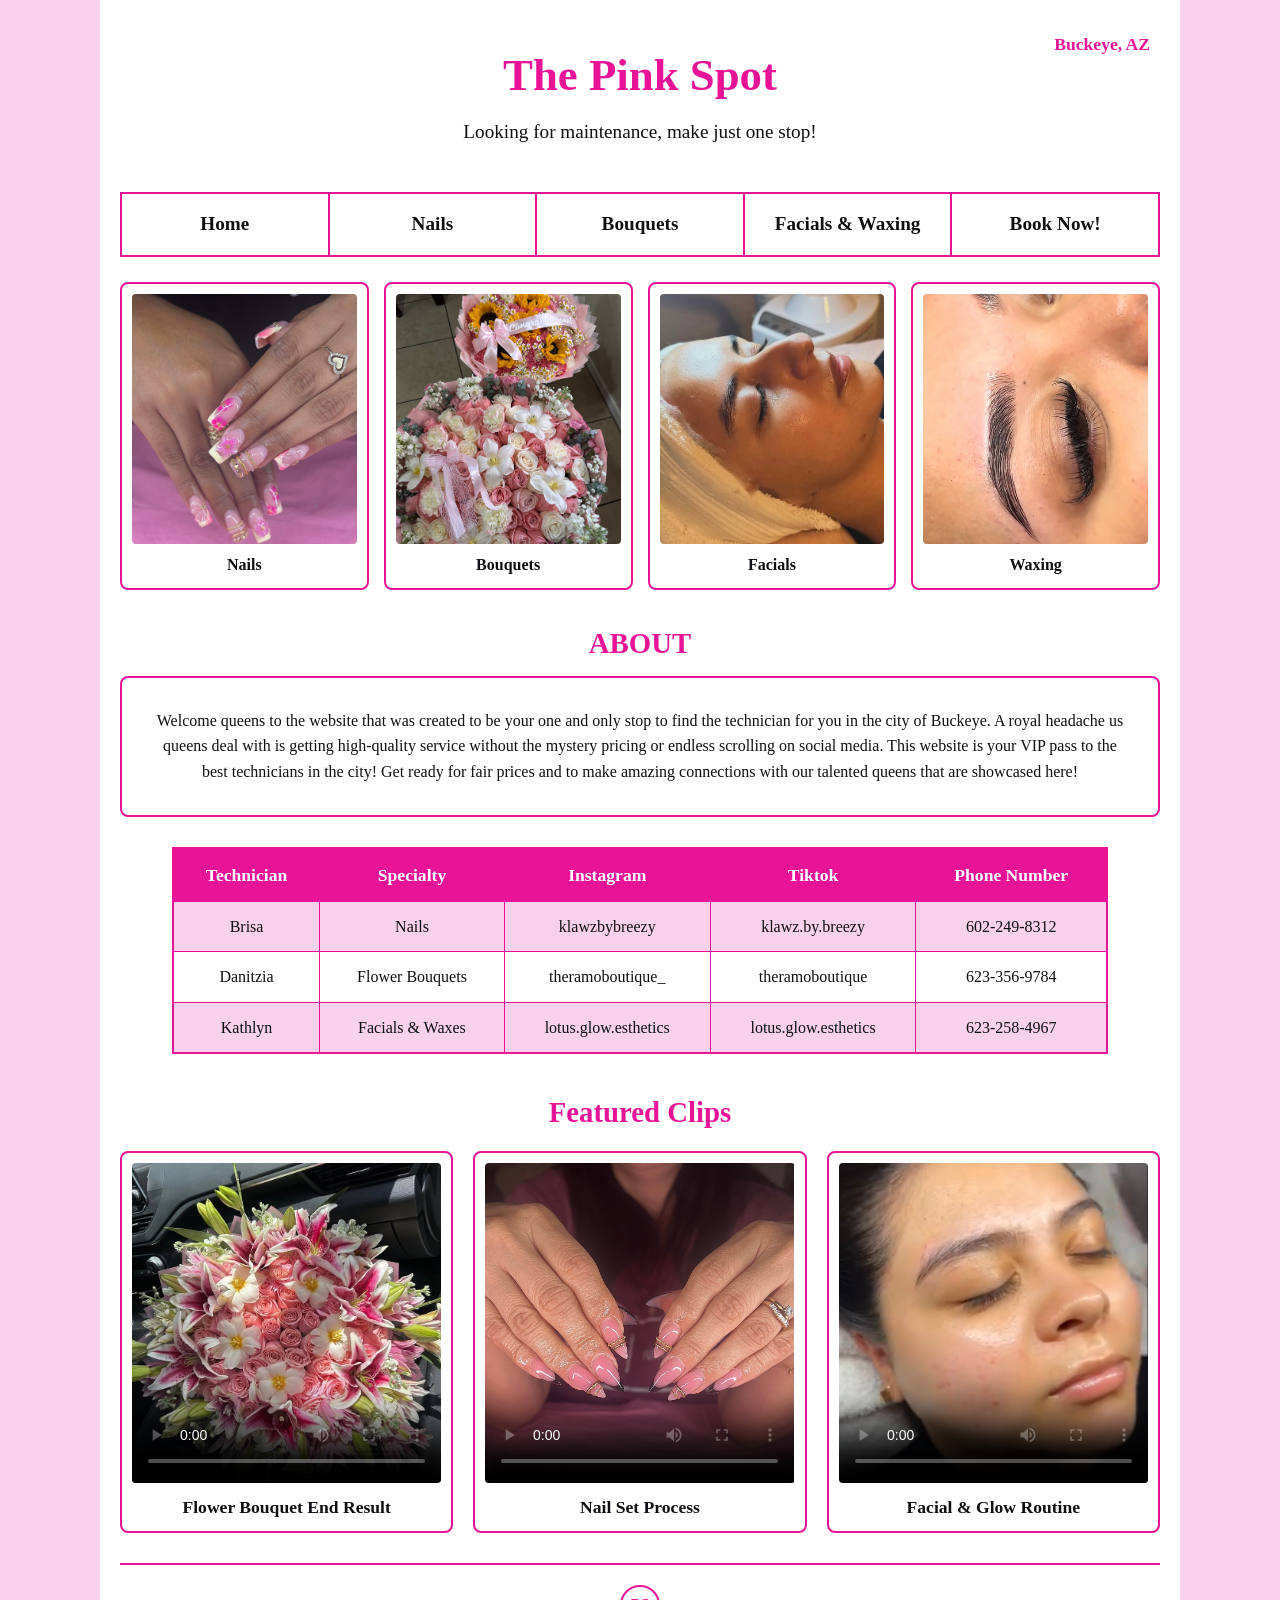
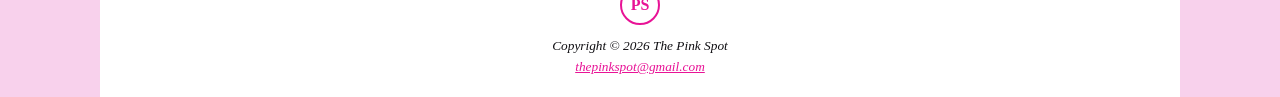
<file: index.html>
<!DOCTYPE html>
<html lang="en">
<head>
    <title>The Pink Spot - Buckeye, AZ</title>
    <meta charset="UTF-8">
    <meta name="viewport" content="width=device-width, initial-scale=1.0">
    <script async src="https://www.googletagmanager.com/gtag/js?id=G-2RGJ6G9ZXT"></script>
    <script>
    window.dataLayer = window.dataLayer || [];
    function gtag(){dataLayer.push(arguments);}
    gtag('js', new Date());

    gtag('config', 'G-2RGJ6G9ZXT');
    </script>
    <link rel="stylesheet" href="pinkspot.css">
</head>
<body>
    <div id="wrapper">
        <header>
            <div id="location">Buckeye, AZ</div>
            <h1>The Pink Spot</h1>
            <p class="tagline">Looking for maintenance, make just one stop!</p>
        </header>

         <nav>
             <ul>
        
                <li><a href="index.html">Home</a></li>
                <li><a href="nails.html">Nails</a></li>
                <li><a href="bouquets.html">Bouquets</a></li>
                <li><a href="facials&waxing.html">Facials & Waxing</a></li>
                <li><a href="booking.html">Book Now!</a> </li>
             </ul>
          </nav>

          <main>

            <section id="services-grid">
                <div class="service-box">
                    <img src="Brisa Nails-Home.jpeg" alt="Nails Service">
                    <p class="service-label">Nails</p>
                </div>
                <div class="service-box">
                    <img src="DD's Flowers-Home.jpeg" alt="Flower Bouquet Services">
                    <p class="service-label">Bouquets</p>
                </div>
                <div class="service-box">
                    <img src="facials-home.jpg" alt="Facials Service">
                    <p class="service-label">Facials</p>
                </div>
                <div class="service-box">
                    <img src="Waxing-home.jpg" alt="Waxing Services">
                    <p class="service-label">Waxing</p>
                </div>
            </section>

            <section id="about">
                <h2>ABOUT</h2>
                <div class="about-content">
                    <p>Welcome queens to the website that was created to be your one and only stop to find the technician for you in the city of Buckeye. A royal headache us queens deal with is getting high-quality service without the mystery pricing or endless scrolling on social media. This website is your VIP pass to the best technicians in the city! Get ready for fair prices and to make amazing connections with our talented queens that are showcased here!
</p>
                </div>
            </section>

            <table>
            <tr>
                <th>Technician</th>
                <th>Specialty</th>
                <th>Instagram</th>
                <th>Tiktok</th>
                <th>Phone Number</th>
            </tr>
            <tr>
                <td class="text">Brisa</td>
                <td class="text">Nails</td>
                <td class="text">klawzbybreezy</td>
                <td class="text">klawz.by.breezy</td>
                <td>602-249-8312</td>
            </tr>

            <tr>
                <td class="text">Danitzia</td>
                <td class="text">Flower Bouquets</td>
                <td class="text">theramoboutique_</td>
                <td class="text">theramoboutique</td>
                <td>623-356-9784</td>
            </tr>

            <tr>
                <td class="text">Kathlyn</td>
                <td class="text">Facials & Waxes</td>
                <td class="text">lotus.glow.esthetics</td>
                <td class="text">lotus.glow.esthetics</td>
                <td>623-258-4967</td>
            </tr>
         </table>

         <section id="video-section">
             <h2>Featured Clips</h2>
             <div class="video-grid">
        <div class="video-box">
            <video controls poster="pink&liliesbouquet.jpg">
                <source src="bouquetvid.mp4" type="video/mp4">
                Your browser does not support the video tag.
            </video>
            <p class="video-label">Flower Bouquet End Result</p>
        </div>

        <div class="video-box">
            <video controls poster="nailthumbnail.JPEG">
                <source src="nailvid.mp4" type="video/mp4">
                Your browser does not support the video tag.
            </video>
            <p class="video-label">Nail Set Process</p>
        </div>

        <div class="video-box">
            <video controls poster="facialthumbnail.jpg">
                <source src="facial video.mp4" type="video/mp4">
                Your browser does not support the video tag.
            </video>
            <p class="video-label">Facial & Glow Routine</p>
        </div>
         </div>
        </section>  

          </main>

        <footer>
            <div id="footer-logo">PS</div>
        <small>
            <i>
                Copyright &copy; 2026 The Pink Spot<br>
                <a href="mailto:lthepinkspot@gmail.com">thepinkspot@gmail.com</a>
            </i>
        </small>
    </footer>
  </div>  
</body>
</html>
</file>
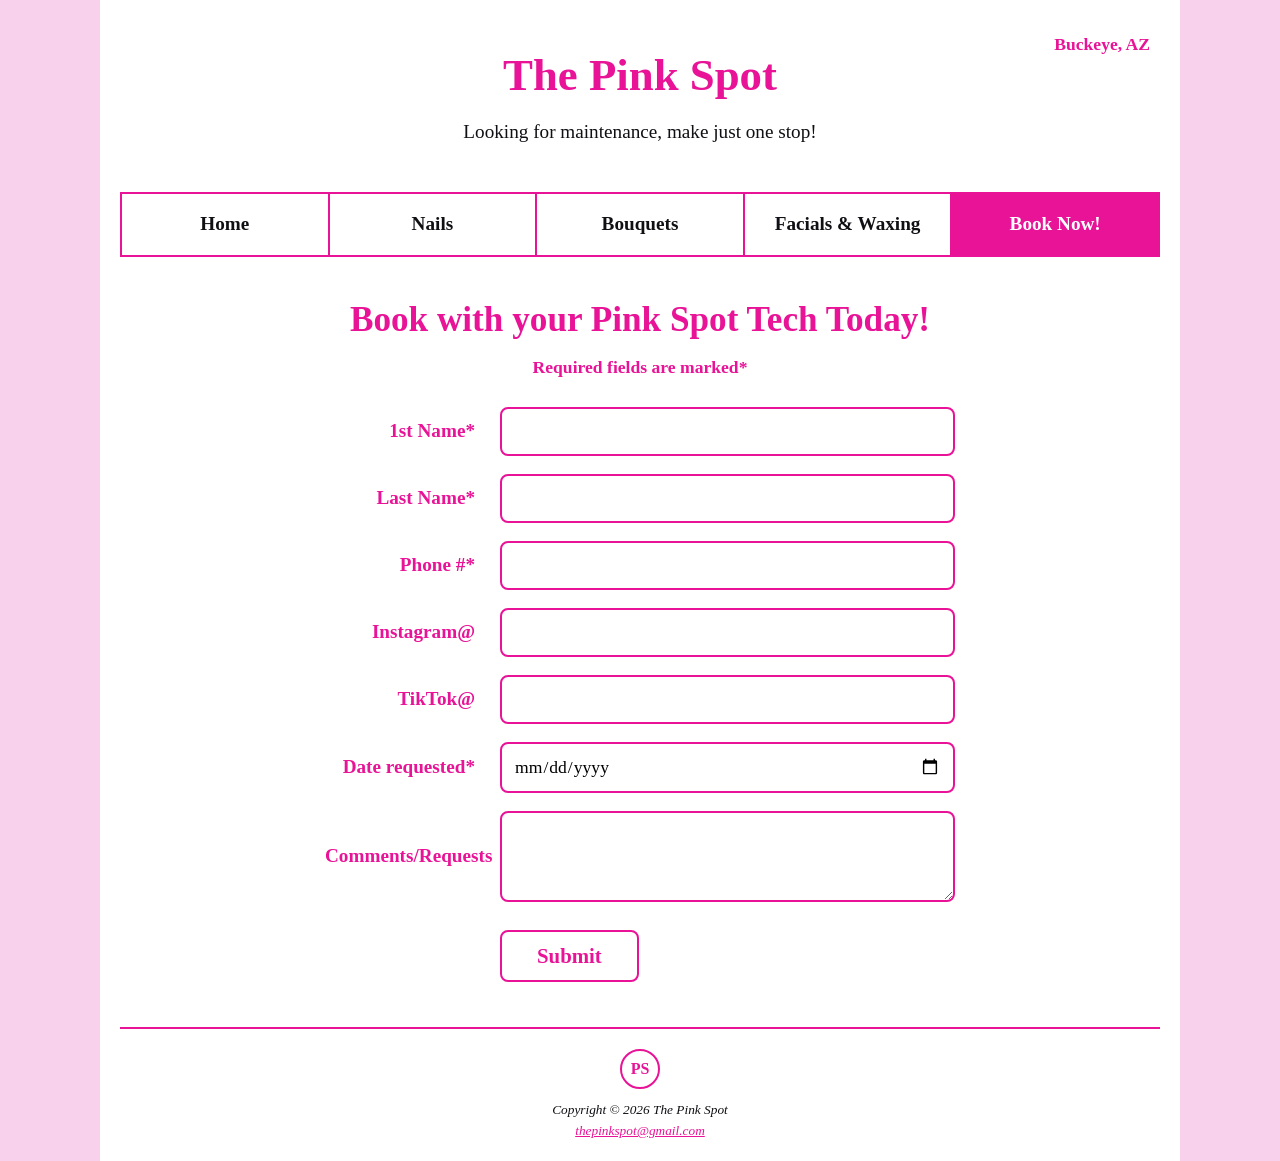
<file: booking.html>
<!DOCTYPE html>
<html lang="en">
<head>
    <title>The Pink Spot - Buckeye, AZ</title>
    <meta charset="UTF-8">
    <meta name="viewport" content="width=device-width, initial-scale=1.0">
    <link rel="stylesheet" href="pinkspot.css">
</head>
<body>
    <div id="wrapper">
        <header>
            <div id="location">Buckeye, AZ</div>
            <h1>The Pink Spot</h1>
            <p class="tagline">Looking for maintenance, make just one stop!</p>
        </header>

         <nav>
             <ul>
        
                <li><a href="index.html">Home</a></li>
                <li><a href="nails.html">Nails</a></li>
                <li><a href="bouquets.html">Bouquets</a></li>
                <li><a href="facials&waxing.html">Facials & Waxing</a></li>
                <li><a href="booking.html" class="active">Book Now!</a> </li>
             </ul>
          </nav>

          <main>

            <section id="booking-section">
                <h2>Book with your Pink Spot Tech Today!</h2>
                <p class="required-note">Required fields are marked*</p>

                <form method="post" action="#">
                    <label for="fname">1st Name*</label>
                    <input type="text" id="fname" name="fname" required>

                    <label for="lname">Last Name*</label>
                    <input type="text" id="lname" name="lname" required>

                    <label for="phone">Phone #*</label>
                    <input type="tel" id="phone" name="phone" required>

                    <label for="instagram">Instagram@</label>
                    <input type="text" id="insta" name="insta">

                    <label for="tiktok">TikTok@</label>
                    <input type="text" id="tiktok" name="tiktok">

                    <label for="date">Date requested*</label>
                    <input type="date" id="date" name="date" required>

                    <label for="comments">Comments/Requests</label>
                    <textarea id="comments" name="comments" rows="3"></textarea>

                    <input type="submit" value="Submit" id="mySubmit">
                </form>
            </section>
        </main>

        <footer>
            <div id="footer-logo">PS</div>
            <small>
                <i>
                    Copyright &copy; 2026 The Pink Spot<br>
                    <a href="mailto:thepinkspot@gmail.com">thepinkspot@gmail.com</a>
                </i>
            </small>
        </footer>
    </div>
</body>
</html>
</file>
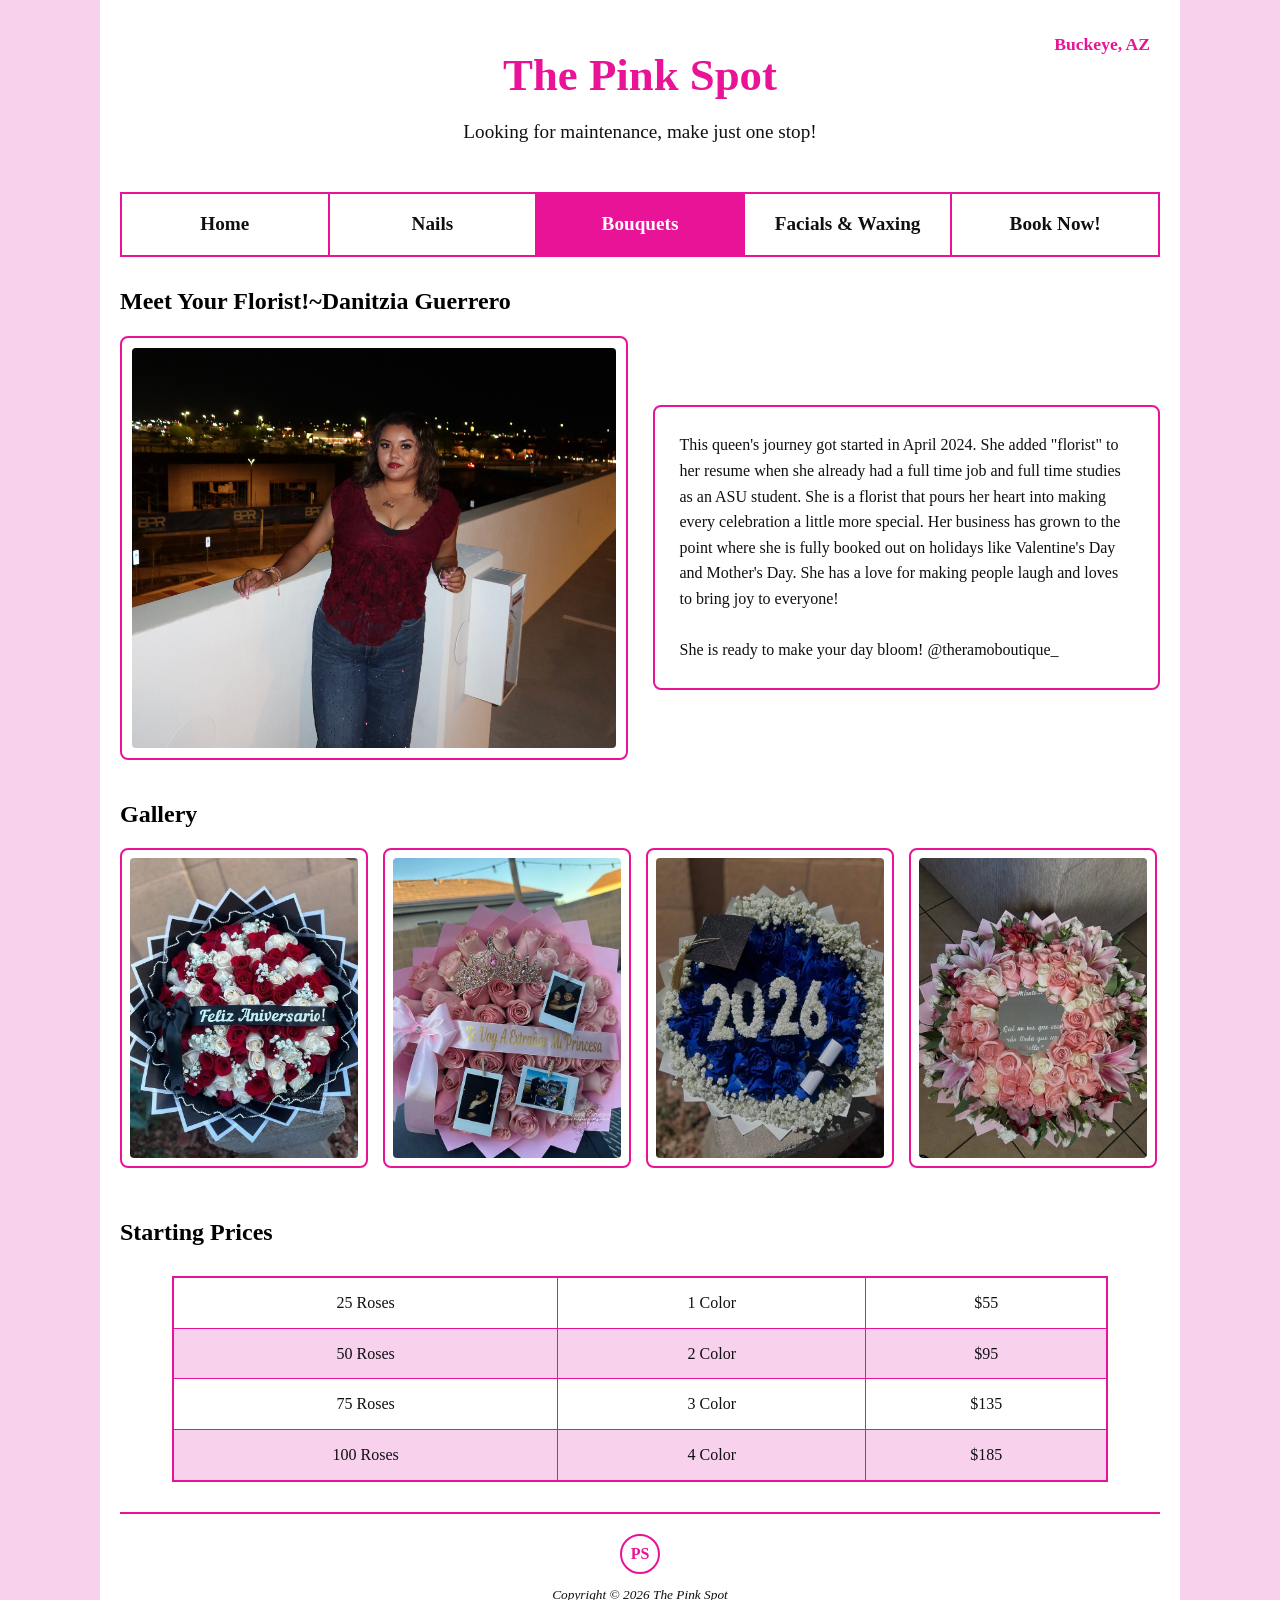
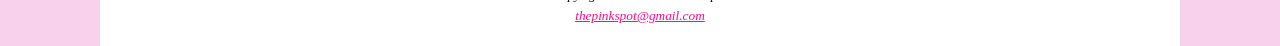
<file: bouquets.html>
<!DOCTYPE html>
<html lang="en">
<head>
    <title>The Pink Spot - Buckeye, AZ</title>
    <meta charset="UTF-8">
    <meta name="viewport" content="width=device-width, initial-scale=1.0">
    <link rel="stylesheet" href="pinkspot.css">
</head>
<body>
    <div id="wrapper">
        <header>
            <div id="location">Buckeye, AZ</div>
            <h1>The Pink Spot</h1>
            <p class="tagline">Looking for maintenance, make just one stop!</p>
        </header>

         <nav>
             <ul>
        
                <li><a href="index.html">Home</a></li>
                <li><a href="nails.html">Nails</a></li>
                <li><a href="bouquets.html" class="active">Bouquets</a></li>
                <li><a href="facials&waxing.html">Facials & Waxing</a></li>
                <li><a href="booking.html">Book Now!</a> </li>
             </ul>
          </nav>

          <main>

            <section id="florist-section">
                <h2>Meet Your Florist!~Danitzia Guerrero</h2>
                <div class="florist-container">
                    <div class="florist-image-box">
                        <img src="dd-profilepic.jpg" alt="Danitzia Guerrero">
                    </div>
                    <div class="florist-text-box">
                        <p> This queen's journey got started in April 2024. She added "florist" to her resume when she already had a full time job and full time studies as an ASU student. She is a florist that pours her heart into making every celebration a little more special. Her business has grown to the point where she is fully booked out on holidays like Valentine's Day and Mother's Day. She has a love for making people laugh and loves to bring joy to everyone! </p>
                        <br>
                        <p>She is ready to make your day bloom! @theramoboutique_</p>
                    </div>
                    </div>
                    </section>

            <section id="gallery-section">
                <h2>Gallery</h2>
                    <div class="gallery-scroll">
                        <div class="gallery-item"><img src="anniversarybouquet.jpg" alt="Flower Bouquet 1"></div>
                        <div class="gallery-item"><img src="crownbouquet.jpg" alt="Flower Bouquet 2"></div>
                        <div class="gallery-item"><img src="gradbouquet.jpg" alt="Flower Bouquet 3"></div>
                        <div class="gallery-item"><img src="mirrorbouquet.jpg" alt="Flower Bouquet 4"></div>
                        <div class="gallery-item"><img src="pink&liliesbouquet.jpg" alt="Flower Bouquet 5"></div>
                        <div class="gallery-item"><img src="copbouquet.jpg" alt="Flower Bouquet 6"></div>
                        <div class="gallery-item"><img src="ghostbouquet.jpg" alt="Flower Bouquet 7"></div>
                        <div class="gallery-item"><img src="missedubouquet.jpg" alt="Flower Bouquet 8"></div>
                        <div class="gallery-item"><img src="yellowbouquet.jpg" alt="Flower Bouquet 9"></div>
                        <div class="gallery-item"><img src="weddingbouquet.jpg" alt="Flower Bouquet 10"></div>
                        <div class="gallery-item"><img src="polaroidbouquet.jpg" alt="Flower Bouquet 11"></div>
                        <div class="gallery-item"><img src="kittybouquet.jpg" alt="Flower Bouquet 12"></div>
                </div>
            </section>

            <section id="prices-section">
                <h2>Starting Prices</h2>
            <table>
            <tr>
                <td >25 Roses</td>
                <td >1 Color</td>
                <td >$55</td>
            </tr>
             <tr>
                <td >50 Roses</td>
                <td >2 Color</td>
                <td >$95</td>
            </tr>
            <tr>
                <td >75 Roses</td>
                <td >3 Color</td>
                <td >$135</td>
            </tr>
            <tr>
                <td >100 Roses</td>
                <td >4 Color</td>
                <td >$185</td>
            </tr>
         </table>
         </section>
          </main>

        <footer>
            <div id="footer-logo">PS</div>
        <small>
            <i>
                Copyright &copy; 2026 The Pink Spot<br>
                <a href="mailto:lthepinkspot@gmail.com">thepinkspot@gmail.com</a>
            </i>
        </small>
    </footer>
  </div>  
</body>
</html>
</file>
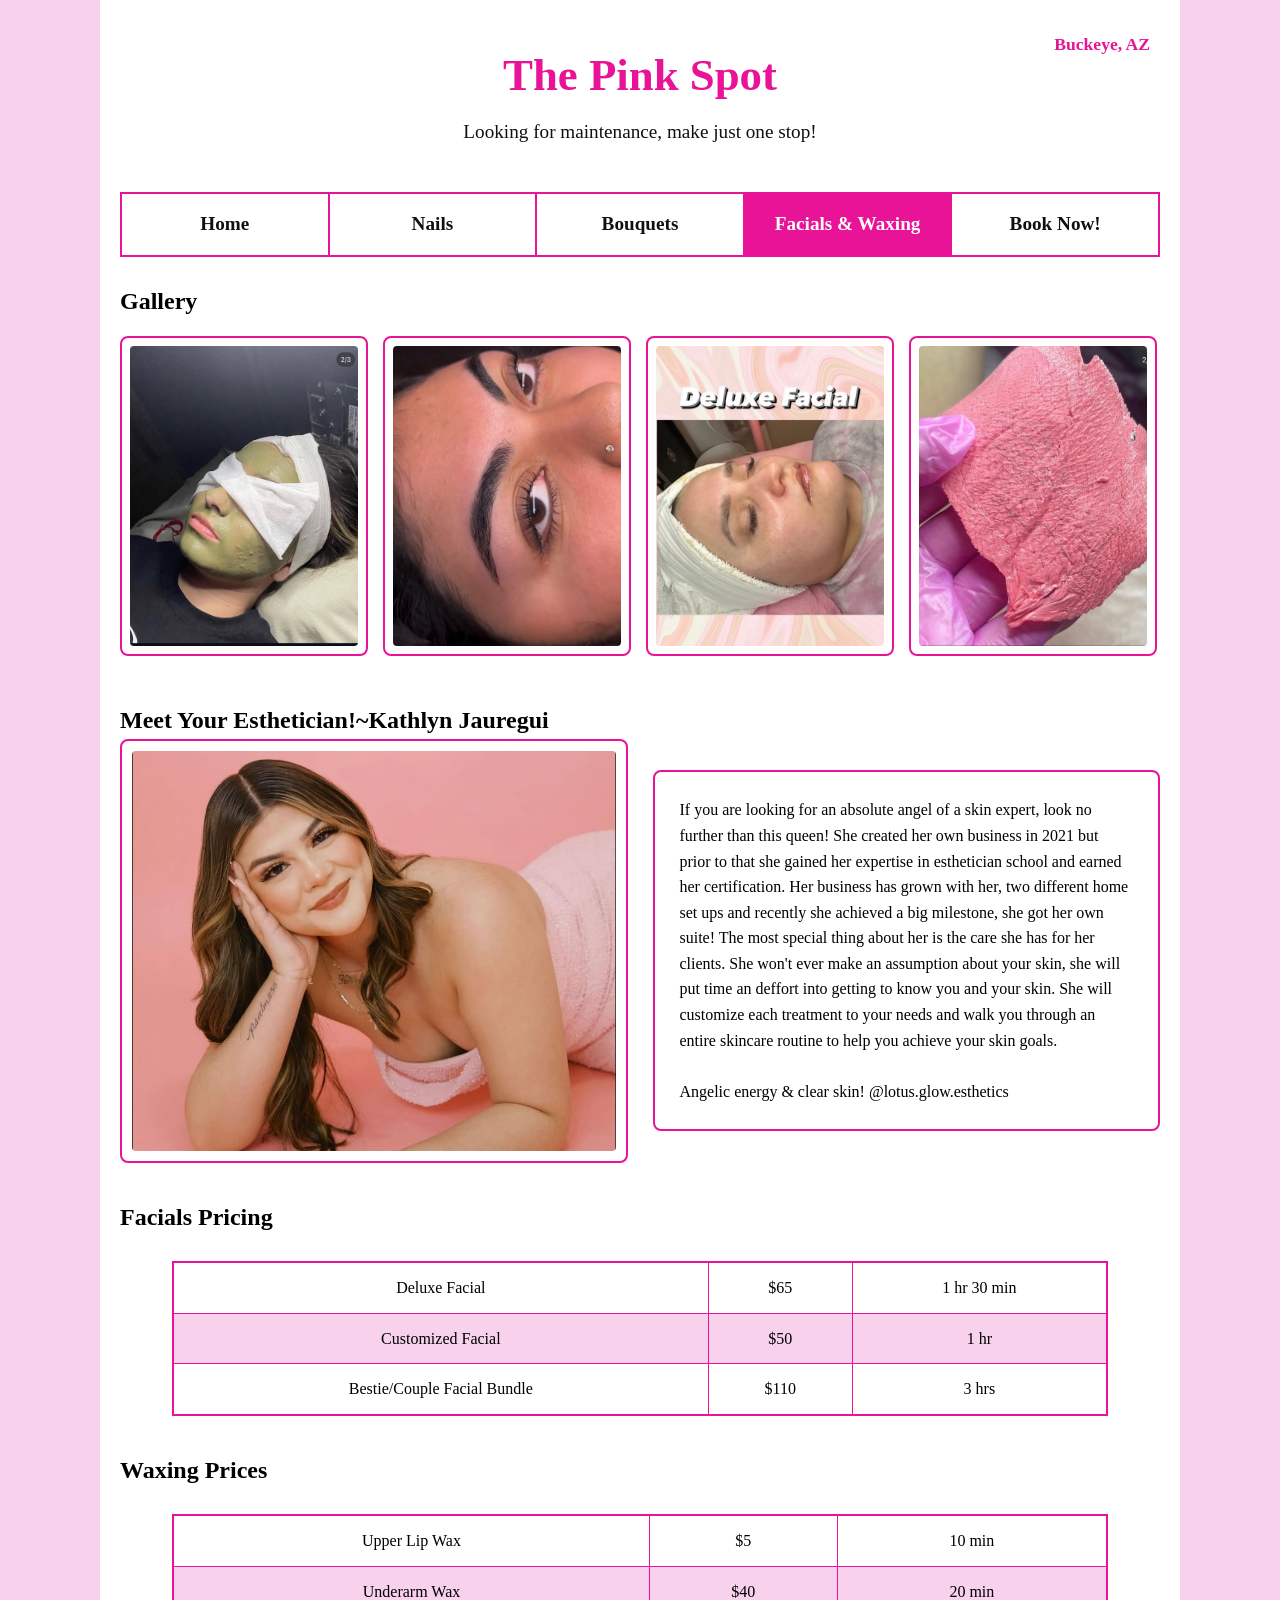
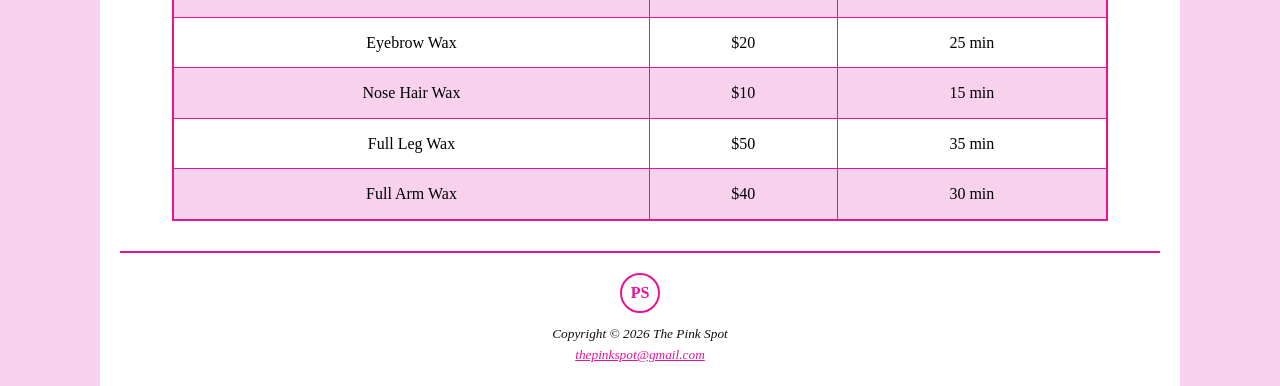
<file: facials&waxing.html>
<!DOCTYPE html>
<html lang="en">
<head>
    <title>The Pink Spot - Buckeye, AZ</title>
    <meta charset="UTF-8">
    <meta name="viewport" content="width=device-width, initial-scale=1.0">
    <link rel="stylesheet" href="pinkspot.css">
</head>
<body>
    <div id="wrapper">
        <header>
            <div id="location">Buckeye, AZ</div>
            <h1>The Pink Spot</h1>
            <p class="tagline">Looking for maintenance, make just one stop!</p>
        </header>

         <nav>
             <ul>
        
                <li><a href="index.html">Home</a></li>
                <li><a href="nails.html">Nails</a></li>
                <li><a href="bouquets.html">Bouquets</a></li>
                <li><a href="facials&waxing.html" class="active">Facials & Waxing</a></li>
                <li><a href="booking.html">Book Now!</a> </li>
             </ul>
          </nav>

          <main>

            <section id="gallery-section">
                <h2>Gallery</h2>
                    <div class="gallery-scroll">
                        <div class="gallery-item"><img src="greenfacial.JPG" alt="Facials&Waxing 1"></div>
                        <div class="gallery-item"><img src="browwax.JPG" alt="Facials&Waxing 2"></div>
                        <div class="gallery-item"><img src="deluxefacial.jpg" alt="Facials&Waxing 3"></div>
                        <div class="gallery-item"><img src="dermaplan.JPG" alt=" Facials&Waxing4"></div>
                        <div class="gallery-item"><img src="before&afterfacial.JPG" alt="Facials&Waxing 5"></div>
                        <div class="gallery-item"><img src="greendetox.JPG" alt=" Facials&Waxing6"></div>
                        <div class="gallery-item"><img src="browwax2.jpg" alt=" Facials&Waxing7"></div>
                    </div>
            </section>

            <section id="esthetician-section">
                <h2>Meet Your Esthetician!~Kathlyn Jauregui</h2>
                <div class="esthetician-container">
                    <div class="esthetician-image-box">
                        <img src="kathlyn-pp.jpg" alt="Brisa Garcia">
                    </div>
                    <div class="esthetician-text-box">
                        <p> If you are looking for an absolute angel of a skin expert, look no further than this queen! She created her own business in 2021 but prior to that she gained her expertise in esthetician school and earned her certification. Her business has grown with her, two different home set ups and recently she achieved a big milestone, she got her own suite! The most special thing about her is the care she has for her clients. She won't ever make an assumption about your skin, she will put time an deffort into getting to know you and your skin. She will customize each treatment to your needs and walk you through an entire skincare routine to help you achieve your skin goals.</p>
                        <br>
                        <p>Angelic energy & clear skin! @lotus.glow.esthetics</p>
                    </div>
                    </div>
                    </section>


            <section id="facialsprices-section">
                <h2>Facials Pricing</h2>
            <table>
            <tr>
                <td >Deluxe Facial</td>
                <td >$65</td>
                <td>1 hr 30 min</td>
            </tr>
             <tr>
                <td >Customized Facial</td>
                <td >$50</td>
                <td>1 hr</td>
            </tr>
            <tr>
                <td >Bestie/Couple Facial Bundle</td>
                <td >$110</td>
                <td>3 hrs</td>
            </tr>
         </table>
         </section>

            <section id="Waxingprices-section">
                <h2>Waxing Prices</h2>
            <table>
            <tr>
                <td >Upper Lip Wax</td>
                <td >$5</td>
                <td>10 min</td>
            </tr>
             <tr>
                <td >Underarm Wax</td>
                <td >$40</td>
                <td>20 min</td>
            </tr>
            <tr>
                <td >Eyebrow Wax</td>
                <td >$20</td>
                <td>25 min</td>
            </tr>
            <tr>
                <td >Nose Hair Wax</td>
                <td >$10</td>
                <td>15 min</td>
            </tr>
            <tr>
                <td >Full Leg Wax</td>
                <td >$50</td>
                <td>35 min</td>
            </tr>
            <tr>
                <td >Full Arm Wax</td>
                <td >$40</td>
                <td>30 min</td>
            </tr>
         </table>
         </section>

          </main>

        <footer>
            <div id="footer-logo">PS</div>
        <small>
            <i>
                Copyright &copy; 2026 The Pink Spot<br>
                <a href="mailto:lthepinkspot@gmail.com">thepinkspot@gmail.com</a>
            </i>
        </small>
    </footer>
  </div>  
</body>
</html>
</file>
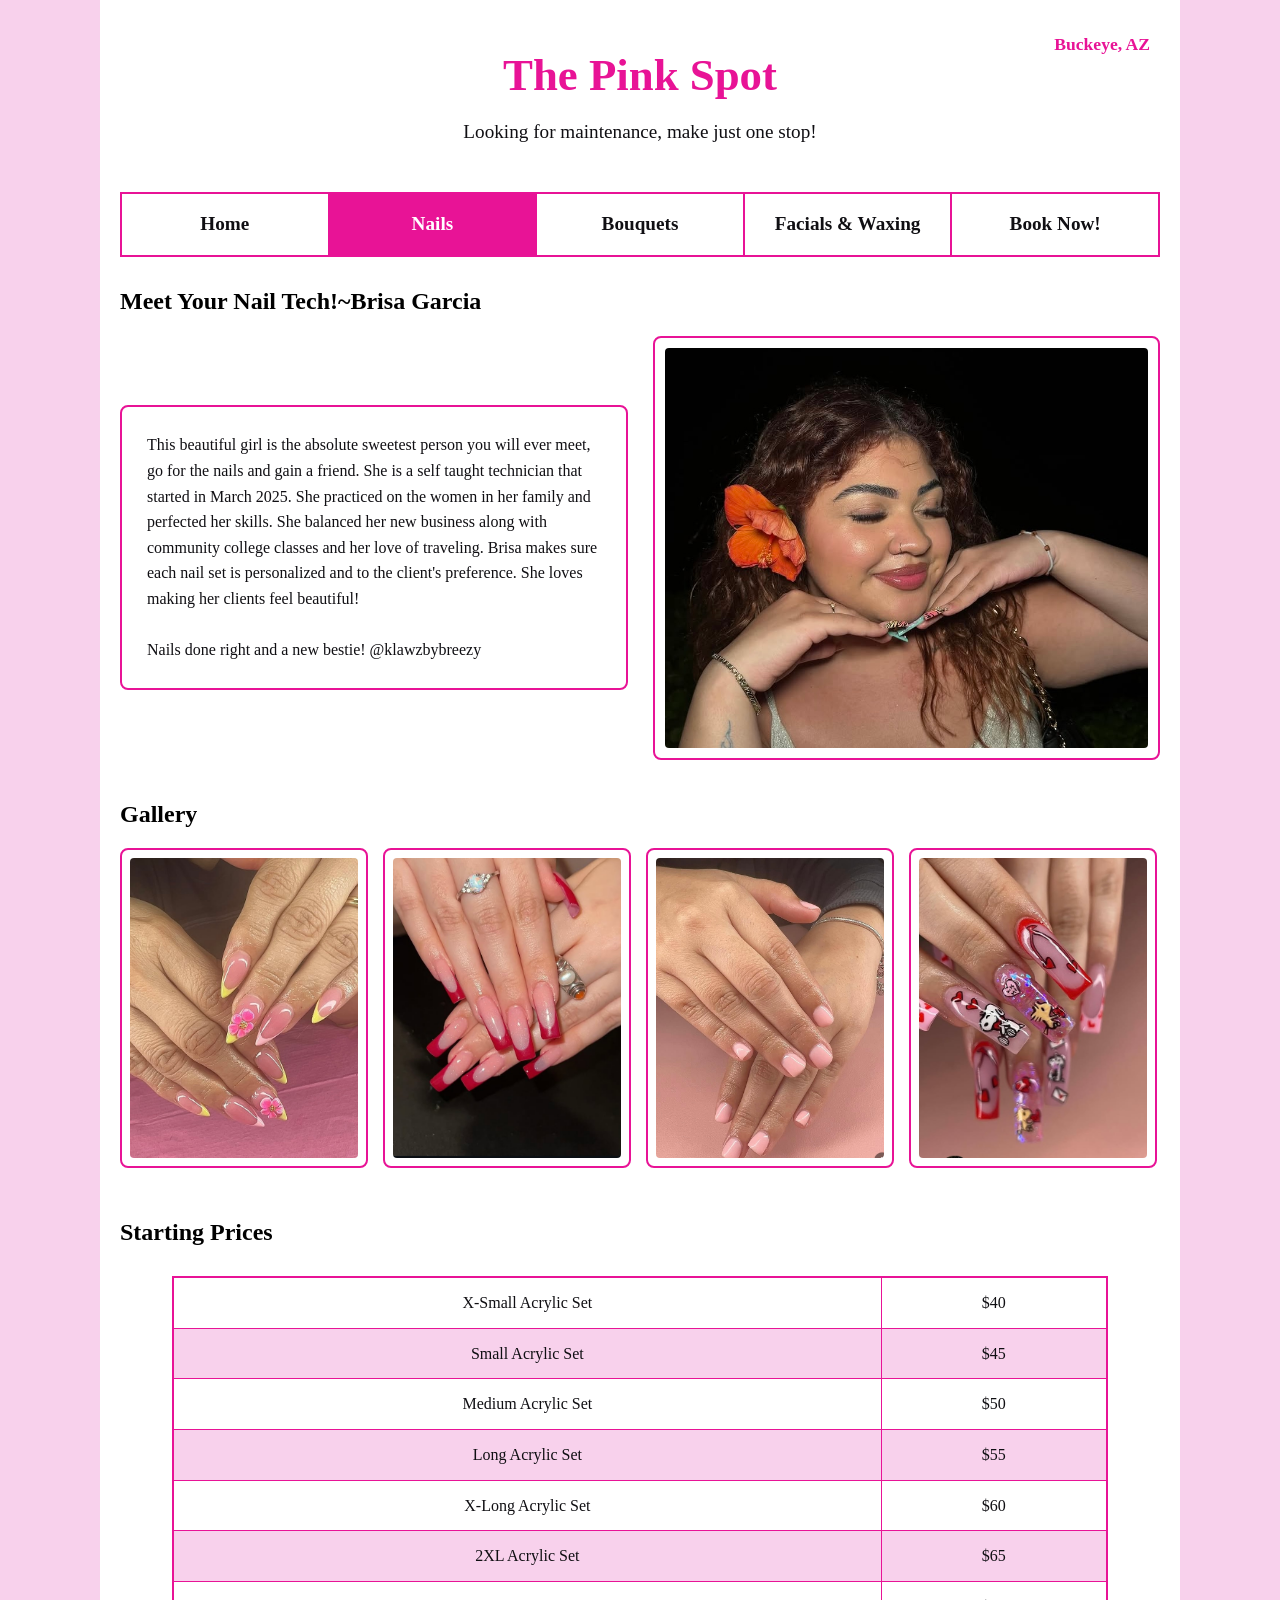
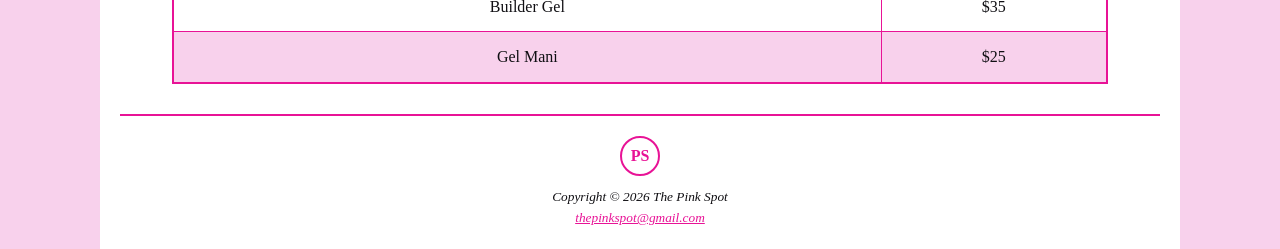
<file: nails.html>
<!DOCTYPE html>
<html lang="en">
<head>
    <title>The Pink Spot - Buckeye, AZ</title>
    <meta charset="UTF-8">
    <meta name="viewport" content="width=device-width, initial-scale=1.0">
    <link rel="stylesheet" href="pinkspot.css">
</head>
<body>
    <div id="wrapper">
        <header>
            <div id="location">Buckeye, AZ</div>
            <h1>The Pink Spot</h1>
            <p class="tagline">Looking for maintenance, make just one stop!</p>
        </header>

         <nav>
             <ul>
        
                <li><a href="index.html">Home</a></li>
                <li><a href="nails.html" class="active">Nails</a></li>
                <li><a href="bouquets.html">Bouquets</a></li>
                <li><a href="facials&waxing.html">Facials & Waxing</a></li>
                <li><a href="booking.html">Book Now!</a> </li>
             </ul>
          </nav>

          <main>

            <section id="nailtech-section">
                <h2>Meet Your Nail Tech!~Brisa Garcia</h2>
                <div class="nailtech-container">
                    <div class="nailtech-image-box">
                        <img src="brisa.profilepic.jpg" alt="Brisa Garcia">
                    </div>
                    <div class="nailtech-text-box">
                        <p> This beautiful girl is the absolute sweetest person you will ever meet, go for the nails and gain a friend. She is a self taught technician that started in March 2025. She practiced on the women in her family and perfected her skills. She balanced her new business along with community college classes and her love of traveling. Brisa makes sure each nail set is personalized and to the client's preference. She loves making her clients feel beautiful!</p>
                        <br>
                        <p>Nails done right and a new bestie! @klawzbybreezy</p>
                    </div>
                    </div>
                    </section>

            <section id="gallery-section">
                <h2>Gallery</h2>
                    <div class="gallery-scroll">
                        <div class="gallery-item"><img src="yellownails.jpg" alt="Nails 1"></div>
                        <div class="gallery-item"><img src="redfrench.jpg" alt="Nails 2"></div>
                        <div class="gallery-item"><img src="pinkgel.jpg" alt="Nails 3"></div>
                        <div class="gallery-item"><img src="snoopynails.jpg" alt="Nails 4"></div>
                        <div class="gallery-item"><img src="cheetahnails.jpg" alt="Nails 5"></div>
                        <div class="gallery-item"><img src="frenchgel.jpg" alt="Nails 6"></div>
                        <div class="gallery-item"><img src="screamnails.jpg" alt="Nails 7"></div>
                        <div class="gallery-item"><img src="xoxonails.jpg" alt="Nails 8"></div>
                        <div class="gallery-item"><img src="vsnails.jpg" alt="Nails 9"></div>
                        <div class="gallery-item"><img src="halloweengel.jpg" alt="Nails 10"></div>
                </div>
            </section>

            <section id="prices-section">
                <h2>Starting Prices</h2>
            <table>
            <tr>
                <td >X-Small Acrylic Set</td>
                <td >$40</td>
            </tr>
             <tr>
                <td >Small Acrylic Set</td>
                <td >$45</td>
            </tr>
            <tr>
                <td >Medium Acrylic Set</td>
                <td >$50</td>
            </tr>
            <tr>
                <td >Long Acrylic Set</td>
                <td >$55</td>
            </tr>
            <tr>
                <td >X-Long Acrylic Set</td>
                <td >$60</td>
            </tr>
            <tr>
                <td >2XL Acrylic Set</td>
                <td >$65</td>
            </tr>
             <tr>
                <td >Builder Gel</td>
                <td >$35</td>
            </tr>
             <tr>
                <td >Gel Mani</td>
                <td >$25</td>
            </tr>
         </table>
         </section>
          </main>

        <footer>
            <div id="footer-logo">PS</div>
        <small>
            <i>
                Copyright &copy; 2026 The Pink Spot<br>
                <a href="mailto:lthepinkspot@gmail.com">thepinkspot@gmail.com</a>
            </i>
        </small>
    </footer>
  </div>  
</body>
</html>
</file>
<file: pinkspot.css>
:root {
    --text: #100f13;       
    --background: #f8d1ec; 
    --primary: #f480df;    
    --secondary: #e81396;  
    --accent: #ff3bdb;     
}

* {
    box-sizing: border-box;
    margin: 0;
    padding: 0;
}

body {
    background-color: var(--background);
    color: var(--text);
    font-family: "Chalkboard SE","Comic Sans MS" sans-serif;
    line-height: 1.6;
}

#wrapper {
    max-width: 1080px;
    margin: 0 auto;
    background-color: #ffffff;
    padding: 20px;
}


header {
    text-align: center;
    position: relative;
    padding: 20px 0;
}

#location {
    position: absolute;
    top: 10px;
    right: 10px;
    font-size: 1.1rem;
    color: var(--secondary);
    font-weight: bold;
}

header h1 {
    font-size: 2.8rem;
    color: var(--secondary);
    margin-bottom: 5px;
}

header .tagline {
    font-size: 1.2rem;
    color: var(--text);
}


nav {
    margin: 25px 0;
}

nav ul {
    display: flex;
    list-style-type: none;
    border: 2px solid var(--secondary);
}

nav li {
    flex: 1;
    text-align: center;
}

nav li:not(:last-child) {
    border-right: 2px solid var(--secondary);
}

nav a {
    display: block;
    padding: 15px 10px;
    color: var(--text);
    text-decoration: none;
    font-size: 1.2rem;
    font-weight: bold;
    background-color: #ffffff;
}

nav a:hover {
    background-color: var(--primary);
    color: #ffffff;
}

nav a.active {background-color: var(--secondary); 
            color: #ffffff;
}

#services-grid {
    display: grid;
    grid-template-columns: repeat(4, 1fr);
    gap: 15px;
    margin-bottom: 30px;
}

.service-box {
    border: 2px solid var(--secondary);
    border-radius: 8px;
    padding: 10px;
    text-align: center;
    background-color: #ffffff;
}

.service-box img {
    width: 100%;
    height: 250px;
    object-fit: cover;
    border-radius: 4px;
    display: block;
}

.service-label {
    margin-top: 8px;
    font-weight: bold;
    color: var(--text);
}


#about {
    margin-bottom: 30px;
    text-align: center;
}

#about h2 {
    color: var(--secondary);
    font-size: 1.8rem;
    margin-bottom: 10px;
}

.about-content {
    border: 2px solid var(--secondary);
    padding: 30px;
    border-radius: 8px;
    min-height: 120px;
}

#florist-section,
#nailtech-section,
#esthetician-section {
    margin-bottom: 35px;
}

#florist-section h2, 
#nailtech-section h2,
#gallery-section h2, 
#prices-section h2,
#esthetician-section,
#facialsprices-section,
#Waxingprices-section {
    color: #000000;
    margin-bottom: 15px;
}

.florist-container,
.nailtech-container,
.esthetician-container {
    display: grid;
    grid-template-columns: 1fr 1fr;
    gap: 25px;
    align-items: center;
}

 .nailtech-container .nailtech-text-box {
    order: 1;
}

.nailtech-container .nailtech-image-box {
    order: 2;
}

.florist-image-box,
.nailtech-image-box,
.esthetician-image-box {
    border: 2px solid var(--secondary);
    border-radius: 8px;
    padding: 10px;
    background-color: #ffffff;
}

.florist-image-box img,
.nailtech-image-box img,
.esthetician-image-box img {
    width: 100%;
    height: 400px;
    object-fit: cover;
    border-radius: 4px;
    display: block;
}

.florist-text-box,
.nailtech-text-box,
.esthetician-text-box {
    border: 2px solid var(--secondary);
    border-radius: 8px;
    padding: 25px;
    min-height: 280px;
    background-color: #ffffff;
}

#gallery-section {
    margin-bottom: 35px;
    width: 100%;
}

.gallery-scroll {
    display: flex;
    gap: 15px;
    overflow-x: auto;
    scroll-snap-type: x mandatory;
    scroll-behavior: smooth;
    padding-bottom: 10px;
    width: 100%;
}

.gallery-item {
    flex: 0 0 calc(25% - 12px); 
    scroll-snap-align: start;
    border: 2px solid var(--secondary);
    border-radius: 8px;
    padding: 8px;
    background-color: #ffffff;
}

.gallery-item img {
    width: 100%;
    height: 300px;
    object-fit: cover;
    border-radius: 4px;
    display: block;
}

#prices-section,
#facialsprices-section,
#Waxingprices-section {
    margin-top: 35px;
    width: 100%;
}

table {
    width: 90%;
    margin: 25px auto;
    border-collapse: collapse;
    border: 2px solid var(--secondary);
}

th, td {
    padding: 12px;
    text-align: center;
    border: 1px solid var(--secondary);
}

th {
    background-color: var(--secondary);
    color: #ffffff;
    font-size: 1.1rem;
}

tr:nth-of-type(even) {
    background-color: var(--background);
}

footer {
    display: flex;
    flex-direction: column;
    align-items: center;
    justify-content: center;
    gap: 10px;
    text-align: center;
    padding-top: 20px;
    border-top: 2px solid var(--secondary);
    margin-top: 30px;
}

#footer-logo {
    width: 40px;
    height: 40px;
    border: 2px solid var(--secondary);
    border-radius: 50%;
    display: flex;
    align-items: center;
    justify-content: center;
    font-weight: bold;
    color: var(--secondary);
}

footer a {
    color: var(--secondary);
}

#booking-section {
    max-width: 650px;
    margin: 0 auto 35px auto;
    padding: 10px;
}

#booking-section h2 {
    color: var(--secondary);
    font-size: 2.2rem;
    text-align: center;
    margin-bottom: 5px;
}

#booking-section h3 {
    color: var(--secondary);
    font-size: 1.6rem;
    text-align: center;
    margin-bottom: 5px;
}

.required-note {
    color: var(--secondary);
    font-weight: bold;
    text-align: center;
    margin-bottom: 25px;
    font-size: 1.1rem;
}

form {
    display: grid;
    grid-template-columns: 160px 1fr;
    gap: 18px 15px;
    align-items: center;
}

label {
    font-weight: bold;
    font-size: 1.2rem;
    color: var(--secondary);
    text-align: right;
    padding-right: 10px;
}

input[type="text"],
input[type="tel"],
input[type="date"],
textarea {
    width: 100%;
    padding: 12px;
    font-size: 1.1rem;
    font-family: inherit;
    border: 2px solid var(--secondary);
    border-radius: 8px;
    background-color: #ffffff;
    outline: none;
}

input[type="text"]:focus,
input[type="tel"]:focus,
input[type="date"]:focus,
textarea:focus {
    border-color: var(--accent);
    box-shadow: 0 0 6px var(--primary);
}

#mySubmit {
    grid-column: 2 / 3;
    justify-self: start;
    background-color: #ffffff;
    color: var(--secondary);
    border: 2px solid var(--secondary);
    border-radius: 8px;
    padding: 12px 35px;
    font-size: 1.3rem;
    font-weight: bold;
    font-family: inherit;
    cursor: pointer;
    transition: background-color 0.2s, color 0.2s;
    margin-top: 10px;
}

#mySubmit:hover {
    background-color: var(--secondary);
    color: #ffffff;
}

#video-section {
    margin-top: 35px;
    width: 100%;
}

#video-section h2 {
    color: var(--secondary);
    font-size: 1.8rem;
    margin-bottom: 15px;
    text-align: center;
}

.video-grid {
    display: grid;
    grid-template-columns: repeat(3, 1fr);
    gap: 20px;
}

.video-box {
    border: 2px solid var(--secondary);
    border-radius: 8px;
    padding: 10px;
    background-color: #ffffff;
    text-align: center;
}

.video-box video {
    width: 100%;
    height: 320px;
    object-fit: cover;
    border-radius: 4px;
    display: block;
    background-color: #000000;
}

.video-label {
    margin-top: 10px;
    font-weight: bold;
    color: var(--text);
    font-size: 1.1rem;
}

@media (max-width: 768px) {
    #services-grid {
        grid-template-columns: repeat(2, 1fr);
    }

    .florist-container,
    .nailtech-container,
    .esthetician-container {
        grid-template-columns: 1fr;
    }

    .gallery-item {
        flex: 0 0 calc(50% - 10px);
    }

    table {
        width: 100%;
        font-size: 0.9rem;
    }
    
    th, td {
        padding: 8px 4px;
    }

form {
        grid-template-columns: 1fr;
        gap: 10px;
    }

    label {
        text-align: left;
        padding-right: 0;
    }

    #mySubmit {
        grid-column: 1 / 2;
        width: 100%;
    }

.video-grid {
        grid-template-columns: 1fr;
    }
}
</file>
